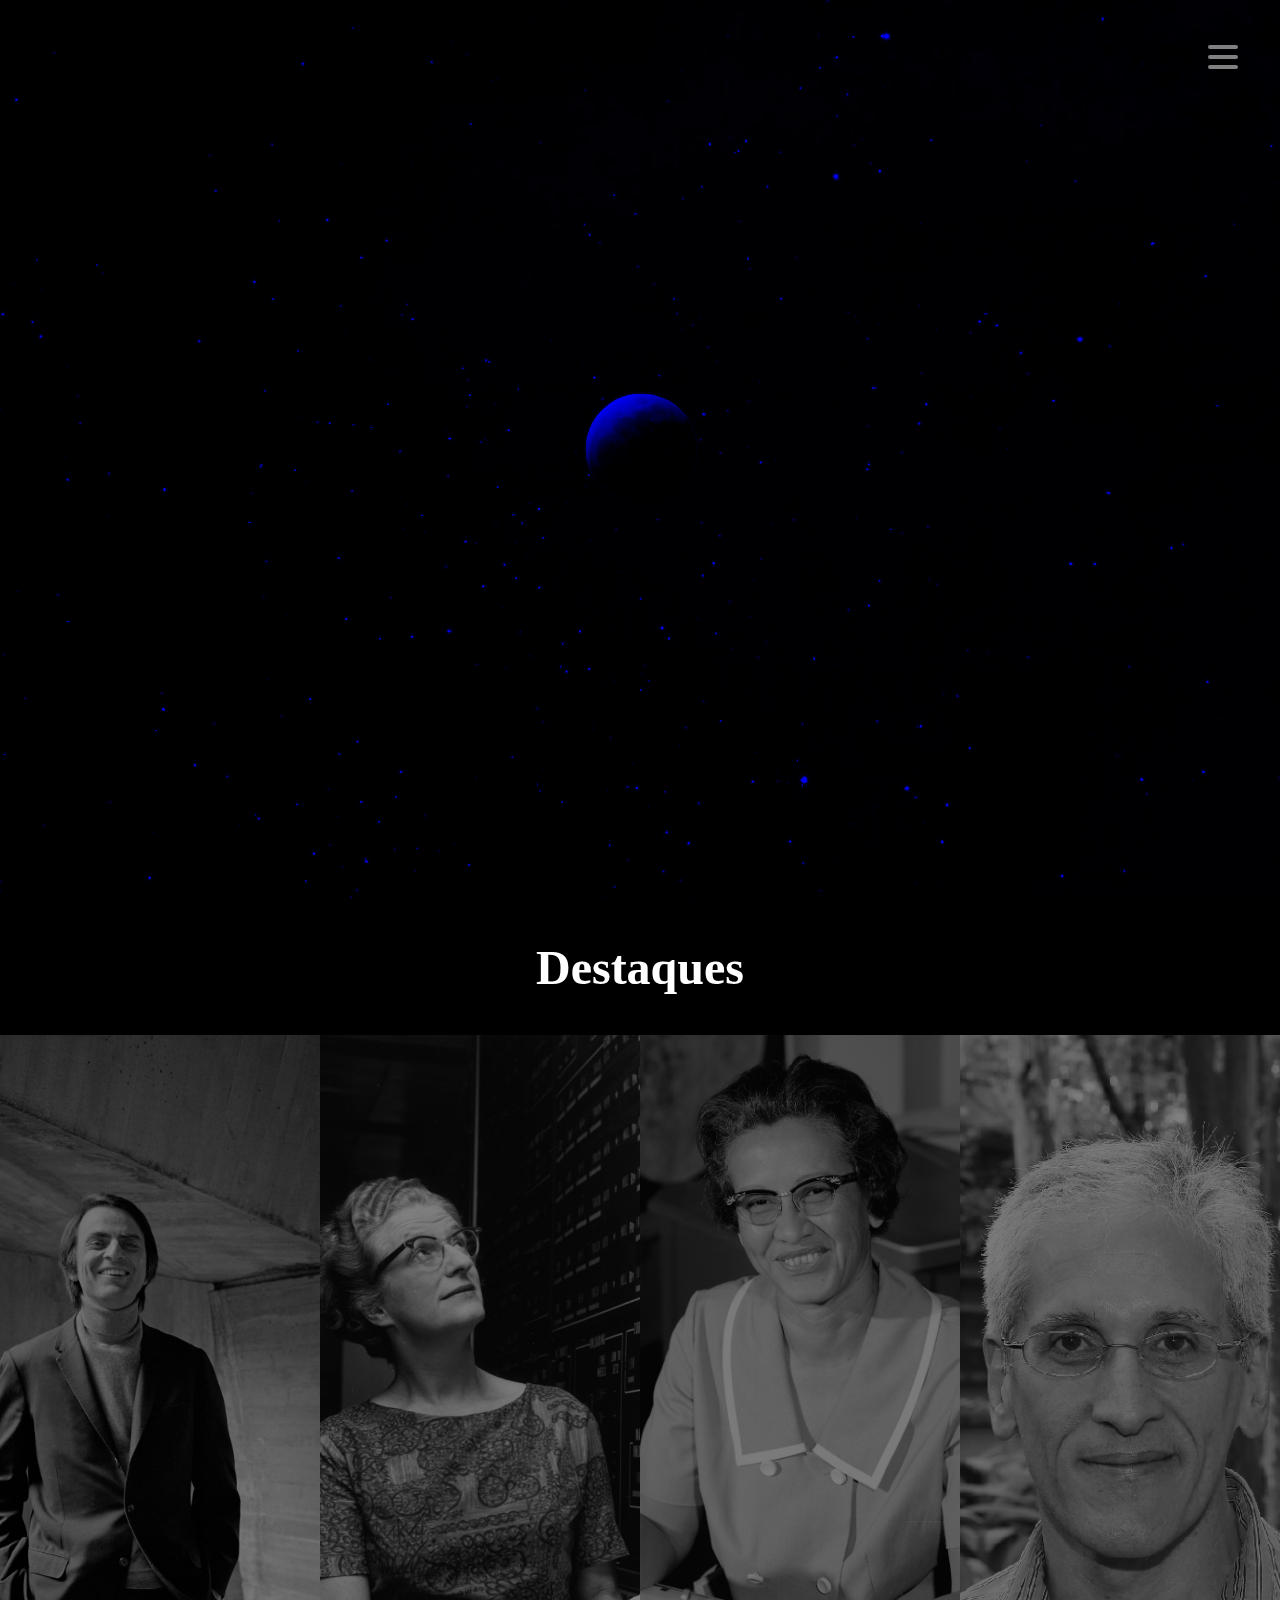
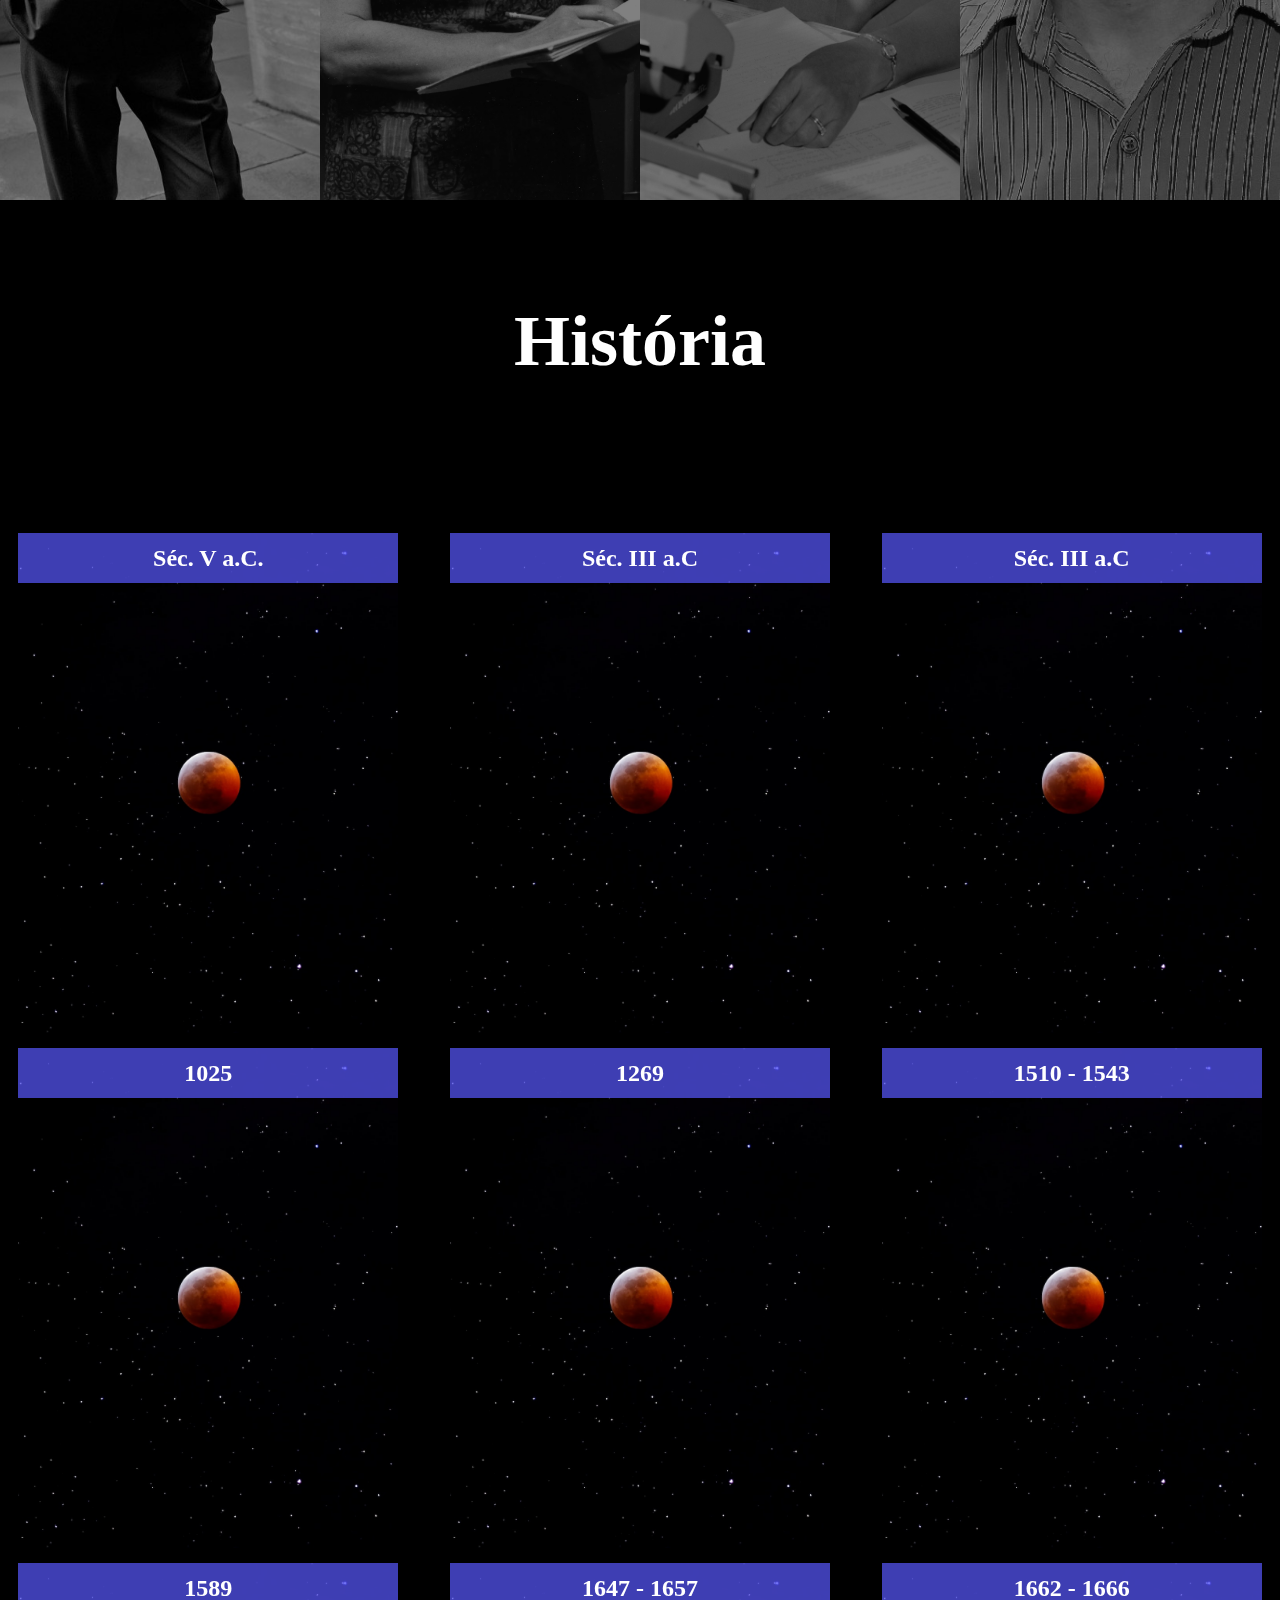
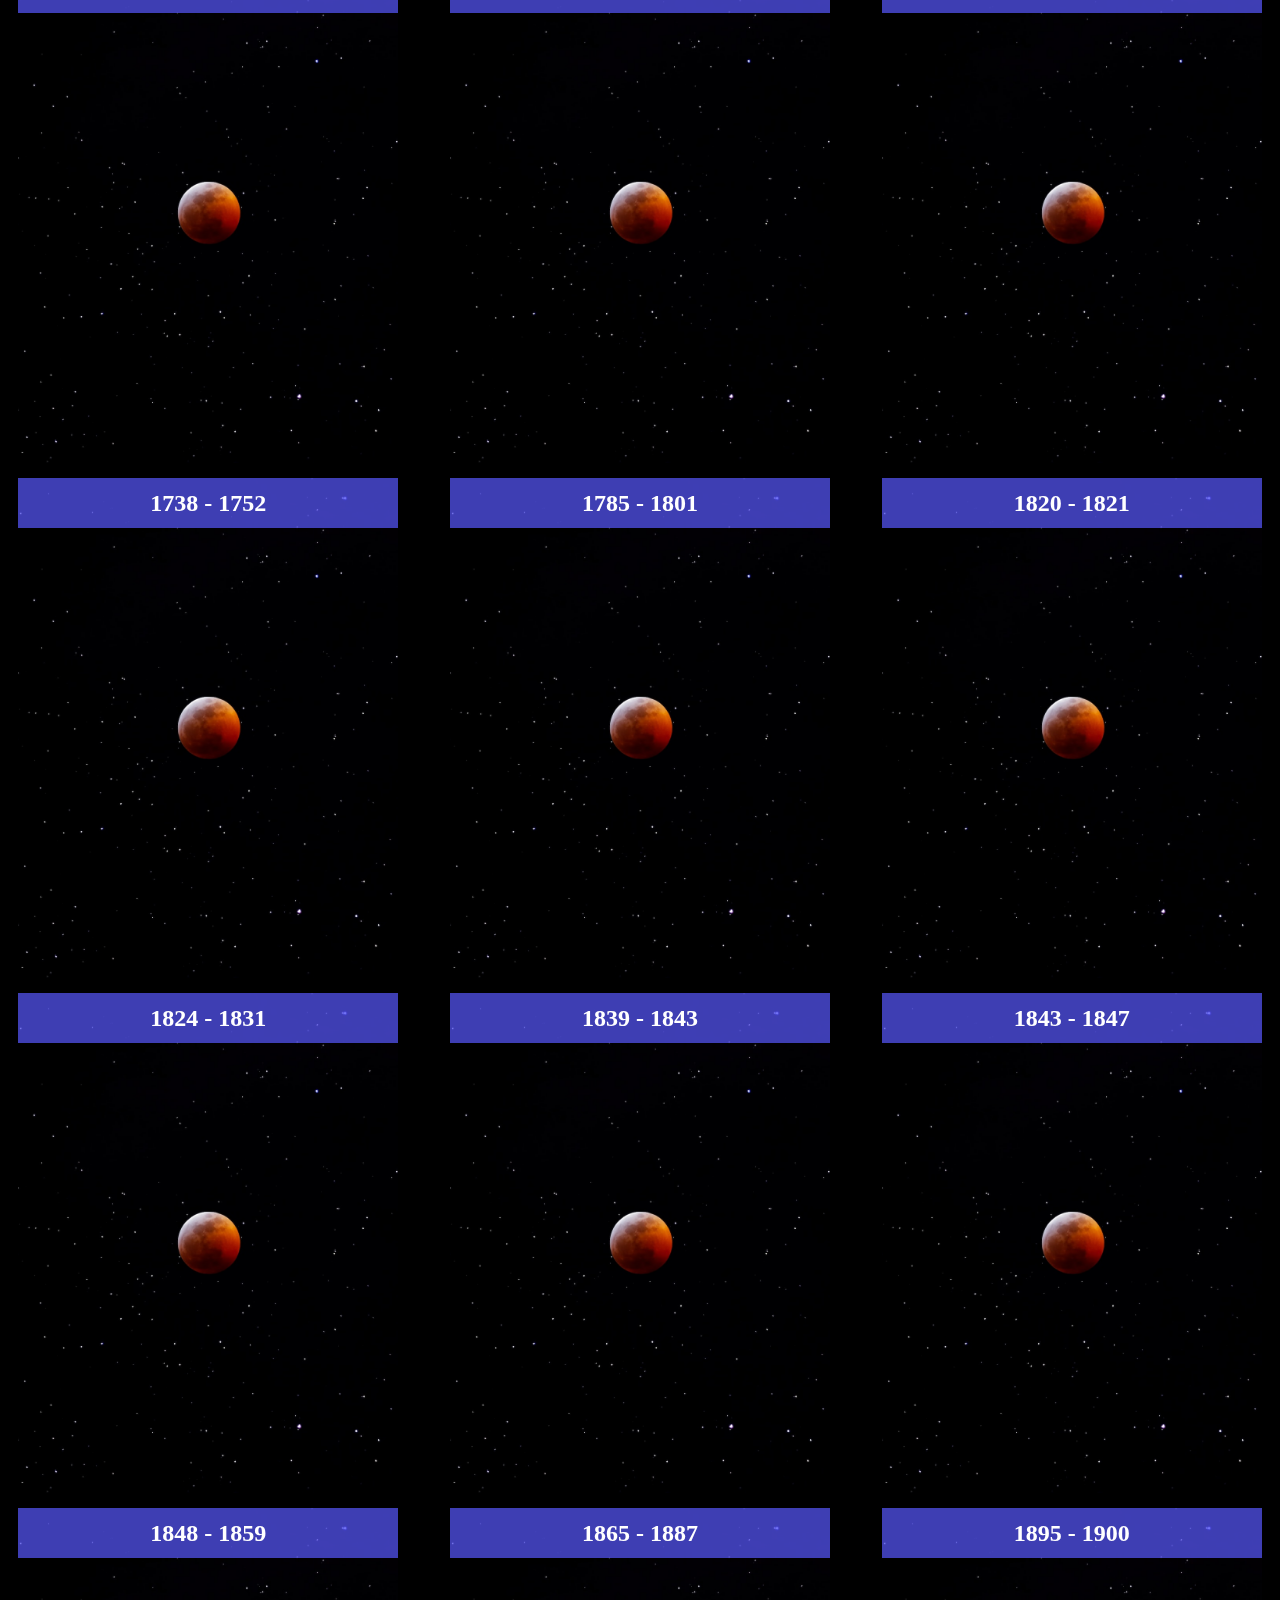
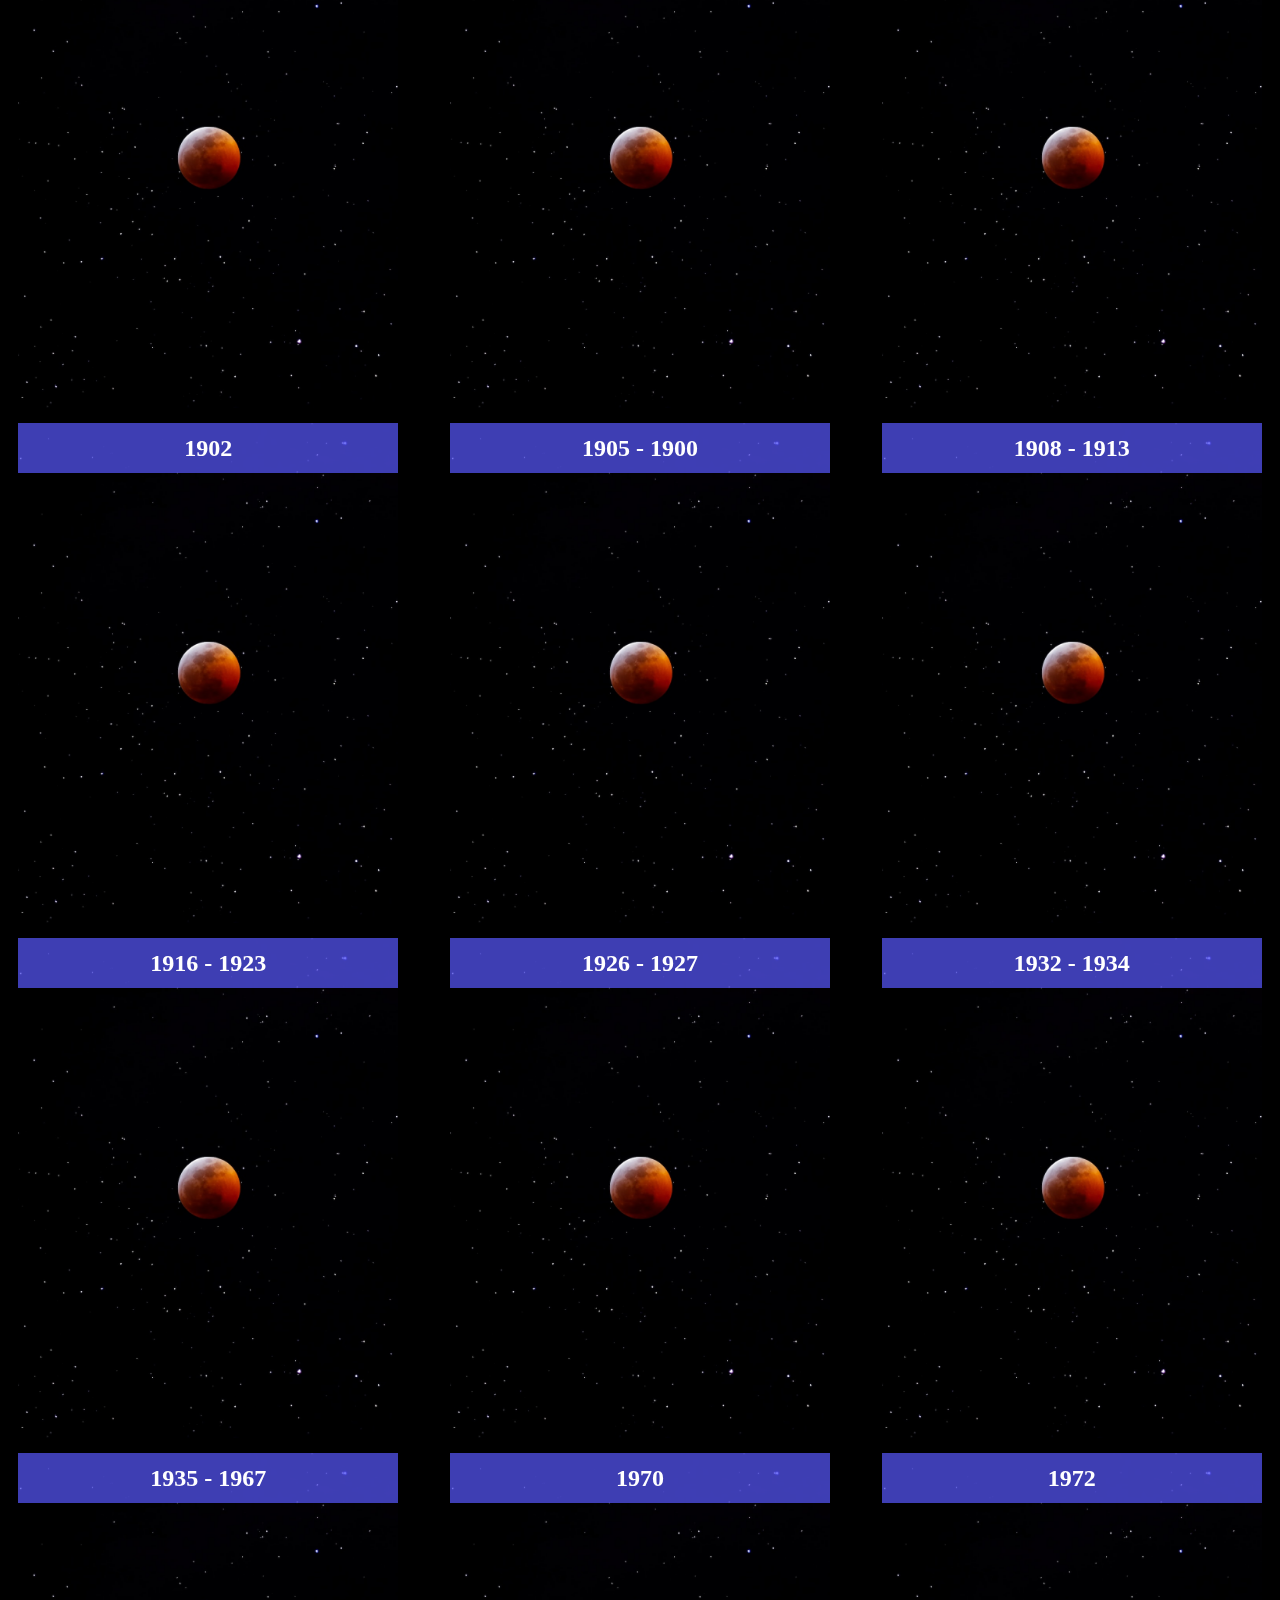
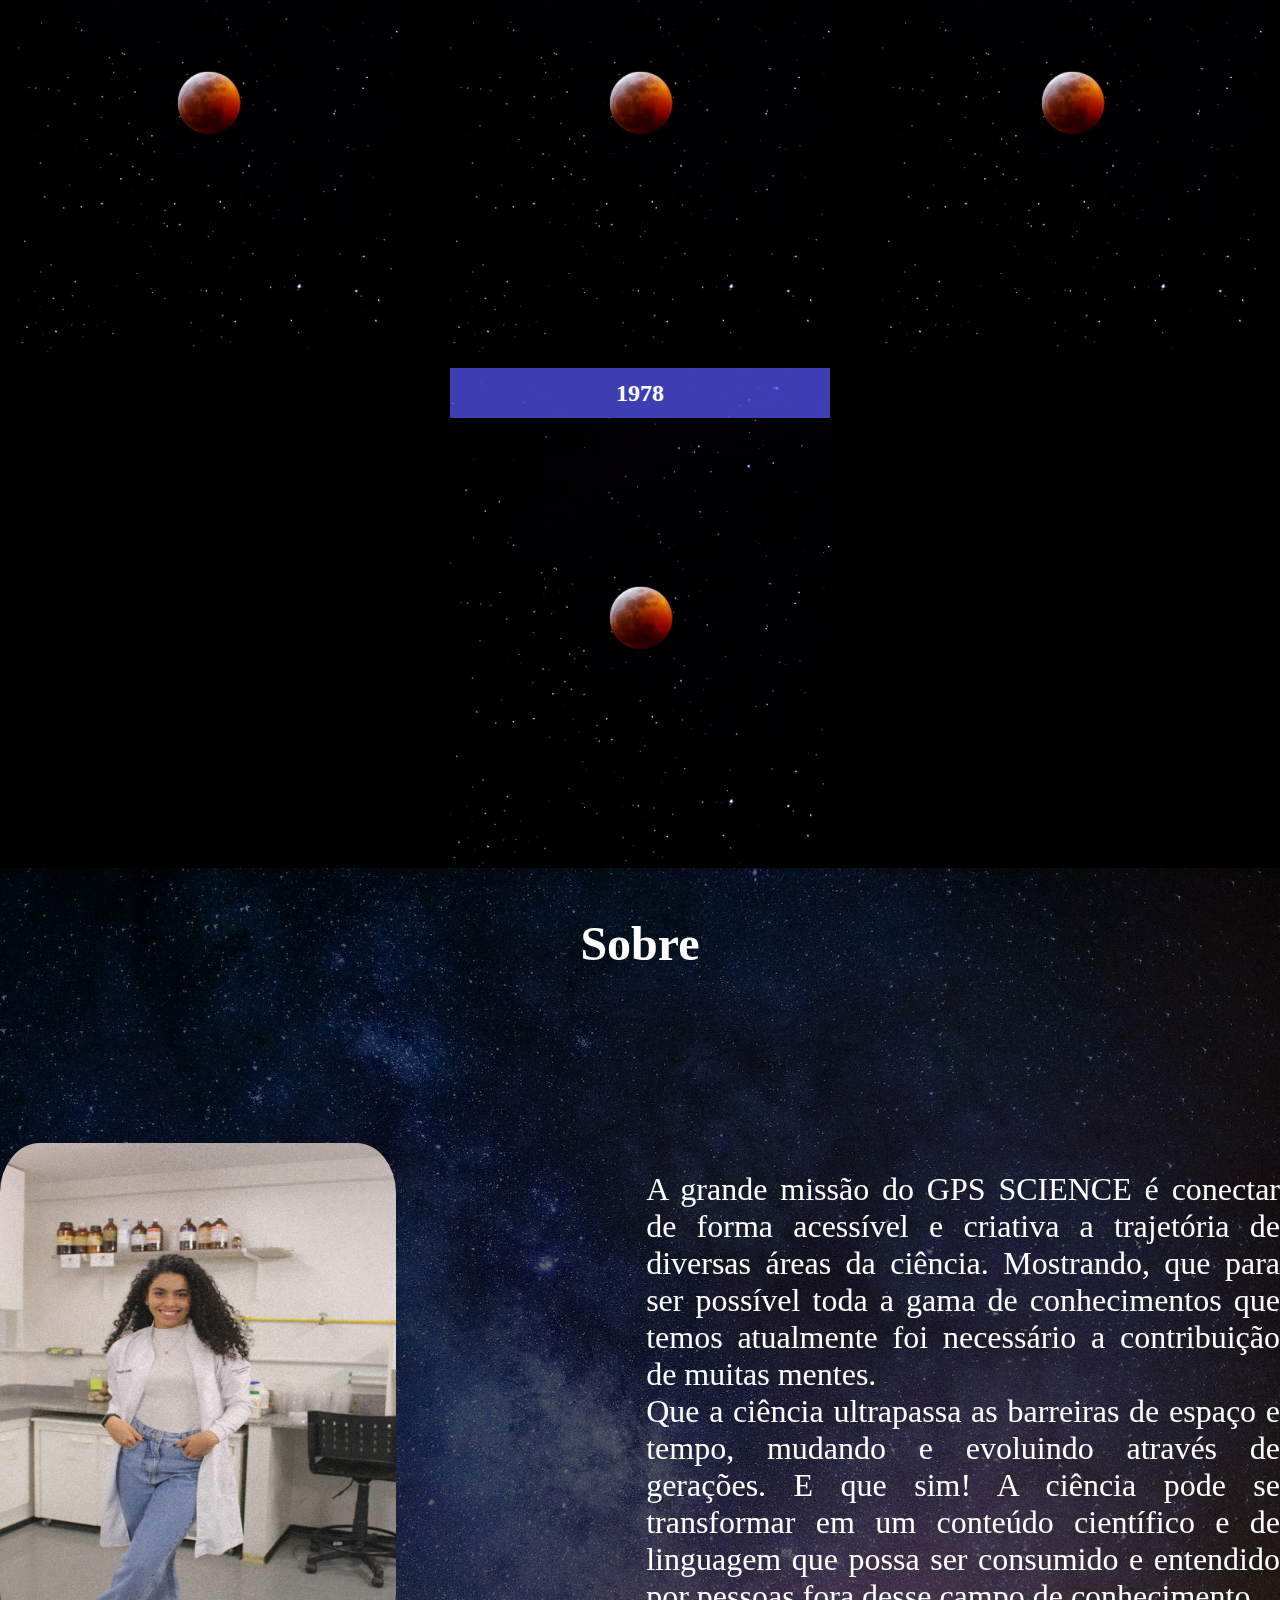
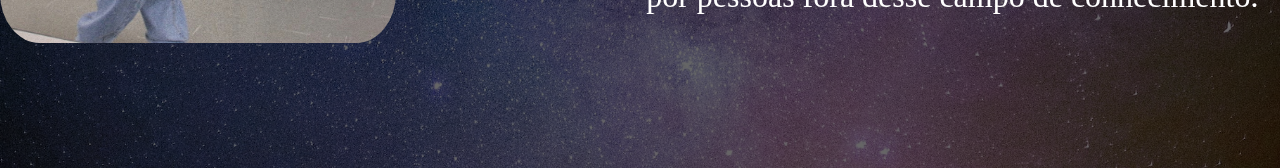
<file: index.html>
<!DOCTYPE html>
<html lang="pt-BR">
<head>
    <meta charset="UTF-8">
    <meta http-equiv="X-UA-Compatible" content="IE=edge">
    <meta name="viewport" content="width=device-width, initial-scale=1.0">
    <link rel="stylesheet" href="./css/reset.css">
    <link rel="stylesheet" href="./css/banner.css">
    <link rel="stylesheet" href="./css/colecaoDeJogos.css">
    <link rel="stylesheet" href="./css/sobre.css">
    <link rel="stylesheet" href="./css/destaques.css">
    <script src="./js/main.js" defer></script>
    <title>História da Física</title>
</head>
<body>
    <header>
        <div class="menu-burger-container">
            <i class="menu-burger"></i>
        </div>
        <nav class="menu">
            <ul class="itens-menu"> 
                <li><a href="#">Home</a></li>
                <li><a href="#maisVendidos">Destaques</a></li>
                <li><a href="#container-cards">História</a></li>
                <li><a href="#sobre">Sobre</a></li>
            </ul>
        </nav>
    </header>
    <section class="banner">
        <div class="conteudo-banner">
        </div>
    </section>
    <section class="maisVendidos" id="maisVendidos">
        <div class="header-maisVendidos">
            <h2>Destaques</h2>
        </div>
            <div class="maisVendidosContainer">
                <div class="img-maisVendido">
                    <img src="img/carl.jpg" alt="">
                </div>
                <div class="img-maisVendido">
                    <img src="img/nancy.jpg" alt="">
                </div>
                <div class="img-maisVendido">
                    <img src="img/katherine.jpeg" alt="">
                </div>
                <div class="img-maisVendido" id="preto">
                    <img src="img/paulo.jpg" alt="">
                </div>
            
        </div>
    </section>
    <section class="colecaoDeJogos" id="colecaoJogo">
        <div class="header-colecao">
            <h2>História</h2>
        </div>
        <div class="container-cards" id="container-cards">
        </div>
    </section>
    <section class="sobre" id="sobre">
        <div class="header-sobre">
            <h2>Sobre</h2>
        </div>
        <div class="container-sobre">
            <div class="imagem">
                <img src="img/duda.jpeg" alt="">
            </div>
            <div class="sobre-historia">
                <p>A grande missão do GPS SCIENCE é conectar de forma acessível e criativa a trajetória de diversas áreas da ciência. Mostrando, que para ser possível toda a gama de conhecimentos que temos atualmente foi necessário a contribuição de muitas mentes. <br>
                Que a ciência ultrapassa as barreiras de espaço e tempo, mudando e evoluindo através de gerações. E que sim! A ciência pode se transformar em um conteúdo científico e de linguagem que possa ser consumido e entendido por pessoas fora desse campo de conhecimento.</p>
            </div>
            <div class="sobre-historia2">
                <p>A grande missão do GPS SCIENCE é conectar de forma acessível e criativa a trajetória de diversas áreas da ciência. Mostrando, que para ser possível toda a gama de conhecimentos que temos atualmente foi necessário a contribuição de muitas mentes.<br>
                Que a ciência ultrapassa as barreiras de espaço e tempo, mudando e evoluindo através de gerações. E que sim! A ciência pode se transformar em um conteúdo científico e de linguagem que possa ser consumido e entendido por pessoas fora desse campo de conhecimento. </p>
            </div>
        </div>
    </section>
</body>
</html>
</file>
<file: css/banner.css>
.banner{ 
    height: 100vh;
    display: flex;
    flex-direction: column;
    background: url("../img/banner.jpg");
    background-repeat: no-repeat;
    background-size: cover;
    background-position: center;
    background-color: blue;
    background-blend-mode: darken;
}
.header-banner{
    width: 100%;
    height: 15%;
    background-color: black;
    background-blend-mode: darken;
    display: flex;
    align-items: center;
    flex-direction: row;
}   

.conteudo-banner{
    height: 85%;
    display: flex;
    flex-direction: column;
    justify-content: center;
    align-items: center;
    color: white;
}

.menu-burger-container{
    display: flex;
    width: 50px;
    height: 50px;
    box-shadow: #000;
    position: fixed;
    top: 2rem;
    right: 2rem;
    z-index: 3;
    align-items: center;
    justify-content: center;
    cursor: pointer;
}
.menu-burger, .menu-burger::before, .menu-burger::after{
    content: "";
    width: 30px;
    height: 4px;
    position: absolute;
    background-color: gray;
    border-radius: 5px;
    transition: all 1s linear;
}
.menu-burger::before{
    transform: translateY(-10px);
}
.menu-burger::after{
    transform: translateY(10px);
}
.menu-burger-container.active .menu-burger{
    background-color: transparent;
}
.menu-burger-container.active .menu-burger::before{
    transform:rotate(-45deg);
    background-color: blue;

}
.menu-burger-container.active .menu-burger::after{
    transform:rotate(45deg);
    background-color: blue;
}
.menu-burger-container.active ~ .menu {
    right: 0rem;
    z-index: 2;
    opacity: 1;
  }
.menu{
    position: fixed;
    top: 0;
    right: 0rem;
    background-color: black;
    width: 100vw;
    height: 15vh;
    display: flex;
    flex-direction: column;
    justify-content: center;
    align-items: center;
    z-index:-1;
    opacity: 0;
    transition: all 1s ease-in-out;
}
.menu > ul{
    /* gap: 10px;
    flex-direction: column;
    align-items: center; */
}
.itens-menu{
    display: flex;
    /* flex-direction: column; */
    gap:100px
}
.itens-menu li{
    width: 150px;
    height: 50px;
    z-index: 1;
}
.itens-menu a{
    display: block;
    width: 100%;
    height: 100%;
    font-size: 2.5rem;
    color: white;
    transition: all 1s;
}
.itens-menu a:hover{
    cursor: pointer;
    color: #00BFFF;
    transition: all 1s;
    transform: scale(110%);
}

@media (max-width:720px){
    .menu-burger-container{
        display: none;
    }
}
</file>
<file: css/colecaoDeJogos.css>
.colecaoDeJogos{
    min-height: 100vh;
    display: flex;
    flex-direction: column;
    background-color: black;

}
.header-colecao{
    height: 15%;
    background-color: black;
    color: white;
    font-size: 3rem;
    display: flex;
    align-items: center;
    justify-content: center;
}
.header-colecao h2{
    margin-top: 100px;
}
.container-cards{
    width: 100%;
    flex-grow: 1;
    display: flex;
    flex-wrap: wrap;
    margin-top: 150px;
    gap: 15px;
    /* overflow-y: auto; */
    justify-content: space-around;
    align-items: center;
}

/* .card{
    display: flex ;
    width: 380px;
    height: 500px;
    background-color: cornflowerblue;
} */
.card-content:hover{
    transform: rotateY(180deg);
}
.card-content{
    width: 380px;
    height: 500px;
    transform-style: preserve-3d;
    transition: all 1s ease-in-out;
    cursor: pointer;
}
.frente{
    position: absolute;
    width: 100%;
    height: 100%;
    backface-visibility: hidden;
    background-color: crimson;
    color: cyan;
}
.frente img{
    width: 100%;
    height: 100%;
    object-fit: cover;
}
.card-content .titulo{
    width: 100%;
    height: 10%;
    display: flex;
    justify-content: center;
    align-items: center;
    color: white;
    position: absolute;
    top: 0;
    background-color: rgba(84, 84, 242, 0.743);
    background-blend-mode: darken ;
    transition: all 1s ease-in-out;
    opacity: 1;
}
.card-content:hover .titulo{
    opacity: 0;
  
}
.atras{
    position: absolute;
    width: 100%;
    height: 100%;
    backface-visibility: hidden;
    background: linear-gradient(blue, black);
    color: white;
    transform: rotateY(180deg);
    box-shadow: 0 0 0 3px gray;
}
.atras h2 {
    text-align: center;
    color: white;
}
.informacoes{
    padding-top: 10px;
    width: 100%;
    height: 80%;
    display: flex;
    flex-direction: column;
    gap:40px;
    font-size: 1.5rem;
    padding-left: 20px;
    margin-bottom: 20px;
}

@media (max-width:720px){
    .card-content{
        width: 300px;
        height: 400px;
        transform-style: preserve-3d;
        transition: all 1s ease-in-out;
        cursor: pointer;
    }
    .card-content:hover{
        transform: rotateY(180deg);
    }
    .card-content .titulo{
        font-size: 0.8rem;
    }
    .informacoes{
        padding-top: 10px;
        width: 100%;
        height: 80%;
        display: flex;
        flex-direction: column;
        gap:20px;
        font-size: 1.5rem;
        padding-left: 20px;
        margin-bottom: 20px;
        font-size: 1.1em;
    }
    .header-colecao h2{
        font-size: 1em;
    }
}
</file>
<file: css/sobre.css>
.sobre{
    display: flex;
    flex-direction: column;
    height: 100vh;
    background: url("../img/banner2.jpg");
    background-repeat: no-repeat;
    background-size: cover;
    background-position: center;
    background-color: #0009;
    background-blend-mode: darken;
}

.header-sobre{
    width: 100%;
    height: 150px;
    display: flex;
    justify-content: center;
    align-items: center;
    color: white;
    font-size: 2rem;
}
.container-sobre{
    flex-grow: 1;
    display: flex;
    justify-content: center;
    align-items: center;
    gap: 250px;
}
.imagem{
    width: 500px;
    height: 500px;
    border-radius:10%;
    object-fit: cover;
}
.imagem img{
    width: 100%;
    height: 100%;
    border-radius:10%;
}
.sobre-historia{
    width: 800px;
    height: 500px;
    display: flex;
    justify-content: center;
    align-items: center;
    color: white;
    font-size: 2em;
    text-align: justify;
    font-weight: 300;
}
.sobre-historia2{
    width: 800px;
    height: 500px;
    display: none;
    justify-content: center;
    align-items: center;
    color: white;
    font-size: 2em;
    text-align: justify;
    font-weight: 300;
}

@media (max-width:720px){
    .sobre{
        height: 100vh;  
    }
    .sobre-historia{
        display: none;  
    }
    .sobre-historia2{
        display: flex;  
        font-size: 1em;
        width: 500px;
        padding: 20px;
    }
    .imagem{
        display: none;
    }
}
</file>
<file: css/destaques.css>
.maisVendidos{
    height: 100vh;
    display: flex;
    flex-direction: column;
}

.header-maisVendidos{
    height: 15%;
    background-color: black;
    color: white;
    font-size: 3rem;
    display: flex;
    align-items: center;
    justify-content: center;
}
.maisVendidosContainer{
    flex-grow: 1;
    background-color: black;
    display: flex;
 
}
.img-maisVendido{
    width: 25%;
    height: 100%;
    transition: all 0.8s linear;
    opacity: 0.5;
}
.img-maisVendido img{
    width: 100%;
    height: 100%;
    object-fit: cover;
}

.img-maisVendido:hover{
    width: 30%;
    background-color: #0008;
    background-blend-mode: darken;
    cursor: pointer;
    opacity: 1;
}
#preto{
    filter: grayscale(100%);
}

.header-maisVendidos h2{
    font-size: 1em;
}

@media (max-width:720px){
    .img-maisVendido:hover{
        width: 100%;
        background-color: #0008;
        background-blend-mode: darken;
        cursor: pointer;
        opacity: 1;
    }
}
</file>
